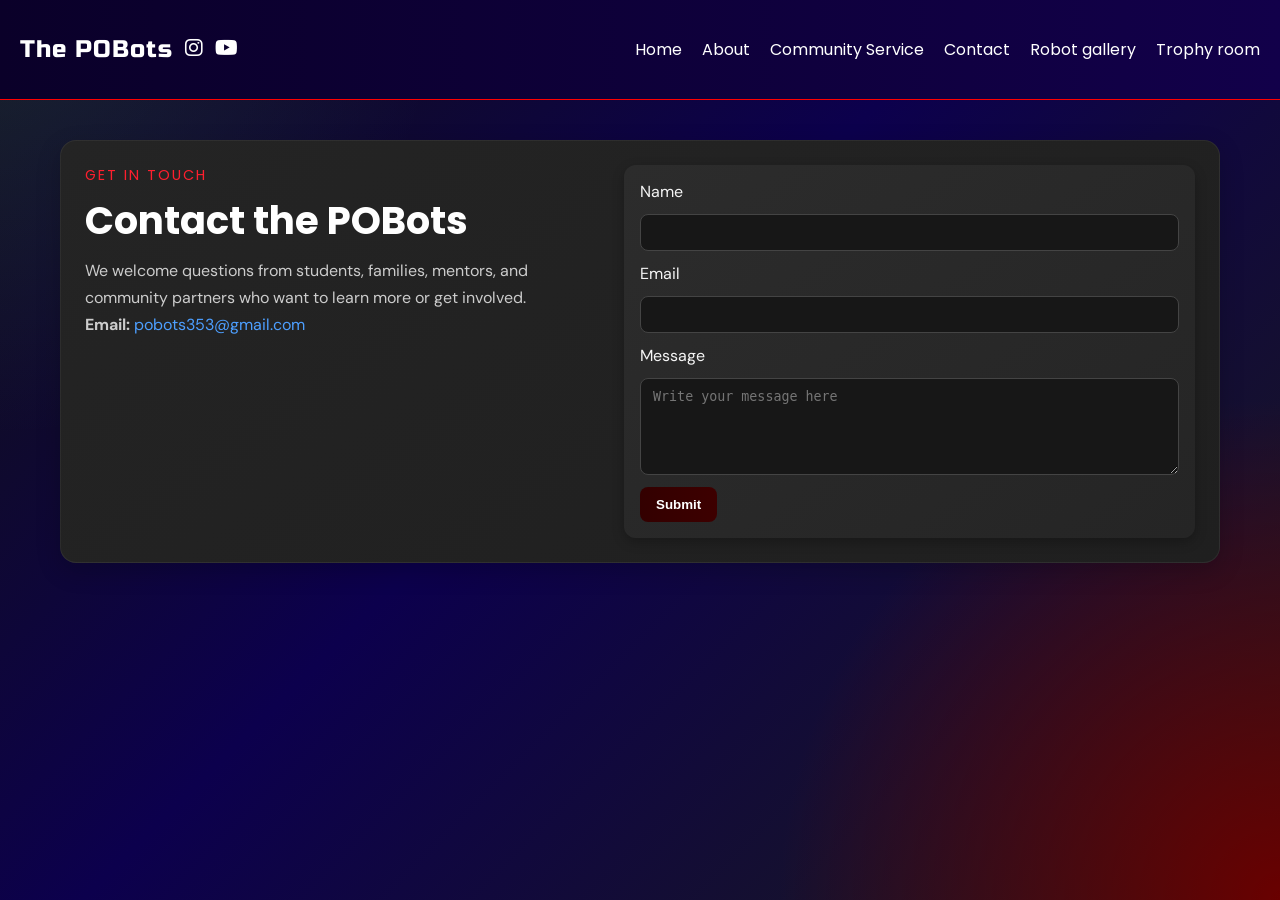
<file: contact.html>
<!DOCTYPE html>
<html lang="en">

<head>
    <meta charset="UTF-8">
    <meta name="viewport" content="width=device-width, initial-scale=1.0">
    <title>Contact | The POBots</title>
    <link rel="stylesheet" href="https://cdnjs.cloudflare.com/ajax/libs/font-awesome/6.5.0/css/all.min.css">
    <link rel="stylesheet" href="styles.css">
    <link rel="preconnect" href="https://fonts.googleapis.com">
    <link rel="preconnect" href="https://fonts.gstatic.com" crossorigin>
    <link href="https://fonts.googleapis.com/css2?family=Poppins:wght@400;500;600;700&display=swap" rel="stylesheet">
    <link rel="stylesheet" href="https://fonts.googleapis.com/css2?family=Russo+One&display=swap">
    <link href="https://fonts.googleapis.com/css2?family=Russo+One&family=DM+Sans&display=swap" rel="stylesheet">
</head>

<body>
    <nav class="navbar">
        <div class="brand-group">
            <a href="home.html" class="site-brand">The POBots</a>
            <a href="https://www.instagram.com/pobots353/" target="_blank"><i class="fa-brands fa-instagram"></i></a>
            <a href="https://www.youtube.com/@FirstTeam353POBots/featured" target="_blank"><i
                    class="fa-brands fa-youtube"></i></a>
        </div>
        <ul id="nav-links">
            <li><a href="index.html">Home</a></li>
            <li><a href="about.html">About</a></li>
            <li><a href="communityservice.html">Community Service</a></li>
            <li><a href="contact.html">Contact</a></li>
            <li><a href="robots.html">Robot gallery</a></li>
            <li><a href="awards.html">Trophy room</a></li>
        </ul>
    </nav>

    <main class="page-shell">
        <section class="page-section contact-grid">
            <div>
                <p class="eyebrow">Get in touch</p>
                <h1 class="page-title">Contact the POBots</h1>
                <p class="page-text">We welcome questions from students, families, mentors, and community partners who
                    want to learn more or get involved.</p>
                <ul class="contact-list">
                    <li><strong>Email:</strong> <a href="mailto:pobots353@gmail.com">pobots353@gmail.com</a></li>
                </ul>
            </div>

            <form class="card contact-form">
                <label for="name">Name</label>
                <input id="name" type="text" placeholder="">
                <label for="email">Email</label>
                <input id="email" type="email" placeholder="">
                <label for="message">Message</label>
                <textarea id="message" rows="5" placeholder="Write your message here"></textarea>
                <button type="submit">Submit</button>
            </form>
        </section>
    </main>
</body>

</html>
</file>
<file: styles.css>
* {
    margin: 0;
    padding: 0;
    box-sizing: border-box;
}

html {
    scroll-behavior: smooth;
}

body {
    background:
        radial-gradient(circle at top left, rgba(77, 159, 255, 0.12), transparent 28%),
        radial-gradient(circle at bottom right, rgb(105, 0, 0), transparent 32%),
        linear-gradient(135deg, #121212 0%, #0c004d 45%, #1b1b1b 100%);
    color: #f5f5f5;
    font-family: 'DM Sans', sans-serif;
    min-height: 100vh;
    display: flex;
    flex-direction: column;
    align-items: center;
    overflow-x: hidden;
}

img {
    display: block;
    width: 100%;
    max-width: 100%;
}

a {
    color: inherit;
    text-decoration: none;
}

@keyframes fadeUp {
    from {
        opacity: 0;
        transform: translateY(20px);
    }

    to {
        opacity: 1;
        transform: translateY(0);
    }
}

@keyframes floatIn {
    from {
        opacity: 0;
        transform: translateY(16px) scale(0.98);
    }

    to {
        opacity: 1;
        transform: translateY(0) scale(1);
    }
}

.navbar {
    font-family: 'Poppins', sans-serif;
    display: flex;
    justify-content: space-between;
    align-items: center;
    background: linear-gradient(90deg, #0a0029 0%, #12004a 100%);
    color: #fff;
    padding: 0 20px;
    height: 100px;
    position: sticky;
    top: 0;
    z-index: 1000;
    width: 100%;
    border-bottom: 1px solid rgb(255, 0, 0);
}

.brand-group {
    display: flex;
    align-items: center;
    gap: 12px;
}

.brand-group a i {
    font-size: 20px;
    color: #fff;
    transition: color .2s;
}

.brand-group a:hover i,
.site-brand:hover {
    color: #ff1f2e;
}

#nav-links {
    list-style: none;
    display: flex;
    gap: 20px;
    margin: 0;
    padding: 0;
    align-items: center;
}

.navbar a {
    color: #fff;
    text-decoration: none;
    transition: color 0.2s ease, transform 0.2s ease;
}

.navbar a:hover {
    color: #ff1f2e;
    transform: translateY(-2px);
}

.site-brand {
    font-family: 'Russo One', sans-serif;
    font-size: 24px;
    color: #fff;
    text-decoration: none;
    letter-spacing: 1px;
    white-space: nowrap;
}

.page-shell {
    width: min(1200px, 100%);
    padding: 40px 20px 80px;
    display: flex;
    flex-direction: column;
    gap: 24px;
}

.page-section {
    background: linear-gradient(145deg, #242424 0%, #1f1f1f 100%);
    border: 1px solid rgba(255, 255, 255, 0.06);
    border-radius: 16px;
    padding: 24px;
    box-shadow: 0 8px 24px rgba(0, 0, 0, 0.2);
    animation: fadeUp 0.7s ease both;
}

.page-header {
    text-align: center;
    margin-bottom: 16px;
}

.page-title {
    font-family: 'Poppins', sans-serif;
    font-size: clamp(2rem, 3vw, 2.8rem);
    color: #fff;
    margin: 0 0 8px;
}

.page-subtitle {
    font-family: 'Poppins', sans-serif;
    font-size: 1.4rem;
    color: #fff;
    margin: 0;
}

.page-intro,
.page-text,
.card p,
.resource-card p,
.contact-list li,
.table-card td {
    color: #ccc;
    line-height: 1.7;
    margin: 0;
}

.eyebrow {
    font-family: 'Poppins', sans-serif;
    color: #ff1f2e;
    letter-spacing: 2px;
    text-transform: uppercase;
    font-size: 0.9rem;
    margin: 0 0 6px;
}

.card-grid {
    display: grid;
    grid-template-columns: repeat(3, minmax(0, 1fr));
    gap: 20px;
}

.card {
    background: linear-gradient(145deg, #2c2c2c 0%, #252525 100%);
    border-radius: 12px;
    padding: 16px;
    display: flex;
    flex-direction: column;
    gap: 10px;
    box-shadow: 0 4px 12px rgba(0, 0, 0, 0.25);
    transition: transform 0.25s ease, box-shadow 0.25s ease;
    animation: floatIn 0.8s ease both;
}

.card:hover,
.resource-card:hover,
.robot-card:hover,
.service-card:hover {
    transform: translateY(-6px);
    box-shadow: 0 10px 24px rgba(0, 0, 0, 0.35);
}

.card img {
    height: 150px;
    object-fit: cover;
    border-radius: 8px;
}

.card h3 {
    color: #fff;
    margin: 0;
}

.about-hero,
.history-section {
    display: grid;
    grid-template-columns: 1.1fr 1fr;
    gap: 24px;
    align-items: center;
}

.about-hero img,
.history-section img {
    height: 100%;
    min-height: 280px;
    object-fit: cover;
    border-radius: 12px;
}

.service-grid {
    display: grid;
    grid-template-columns: repeat(2, minmax(0, 1fr));
    gap: 20px;
}

.service-card img {
    height: 280px;
    object-fit: cover;
    border-radius: 10px;
    object-position: 50% 30%;
}



.service-card .card-title {
    font-family: 'Poppins', sans-serif;
    font-size: 1.1rem;
    color: #fff;
    margin-top: 10px;
}

.resources-section {
    display: flex;
    flex-direction: column;
    gap: 16px;
}

.resource-card {
    border-left: 4px solid #ff1f2e;
    padding: 16px 20px;
    background: linear-gradient(135deg, #2a2a2a 0%, #232323 100%);
    border-radius: 10px;
    transition: transform 0.25s ease, box-shadow 0.25s ease;
}

.resource-card a {
    color: #4d9fff;
    font-weight: 600;
}

.resource-card a:hover {
    color: #7fb7ff;
}

.robots {
    display: grid;
    grid-template-columns: repeat(3, minmax(0, 1fr));
    gap: 20px;
}

.robot-card img {
    height: 220px;
    object-fit: cover;
    border-radius: 10px;
}

.robot-card figcaption {
    text-align: center;
    margin-top: 10px;
    color: #fff;
}

.table-card {
    overflow: hidden;
    border-radius: 12px;
}

.awards {
    width: 100%;
    border-collapse: collapse;
}

.awards th {
    background: linear-gradient(90deg, #003F88 0%, #0057b8 100%);
    color: #fff;
    padding: 12px;
    text-align: left;
    font-family: 'Poppins', sans-serif;
}

.awards td {
    padding: 10px;
    border-bottom: 1px solid #333;
}

.awards tr:hover {
    background: rgba(77, 159, 255, 0.12);
}

.contact-grid {
    display: grid;
    grid-template-columns: 1fr 1.1fr;
    gap: 20px;
}

.contact-list {
    list-style: none;
    display: flex;
    flex-direction: column;
    gap: 10px;
}

.contact-list a {
    color: #4d9fff;
}

.contact-form {
    gap: 12px;
}

.contact-form input,
.contact-form textarea {
    width: 100%;
    padding: 10px 12px;
    border: 1px solid #444;
    border-radius: 8px;
    background: #171717;
    color: #fff;
}

.contact-form button {
    align-self: flex-start;
    padding: 10px 16px;
    border: none;
    border-radius: 8px;
    background: linear-gradient(90deg, #330000 0%, #3d0000 100%);
    color: #ffffff;
    font-weight: 600;
    cursor: pointer;
}

.banner {
    display: flex;
    background-image: linear-gradient(90deg, rgba(193, 18, 31, .5), rgba(0, 63, 136, .5)), url(https://www.chiefdelphi.com/uploads/default/original/3X/c/6/c69bb9f0ba75f14de52830fd1df176c9f1815205.jpeg);
    background-size: cover;
    height: 100vh;
    flex-direction: column;
    background-position: center top;
    background-repeat: no-repeat;
    justify-content: center;
    width: 100%;
    align-items: center;
    position: relative;
}

.banner h1 {
    background: linear-gradient(90deg, #ff1f2e, #4d9fff);
    font-family: 'Russo One', sans-serif;
    text-align: center;
    margin-top: 0;
    font-size: clamp(3rem, 3vw, 100px);
    background-clip: text;
    -webkit-background-clip: text;
    color: transparent;
    position: absolute;
    top: 200px;
    filter: drop-shadow(0 0 20px rgba(0, 0, 0, 0.8));
    animation: floatIn 1s ease both;
}

.ACTION {
    background: linear-gradient(90deg, #ff0000, #0077ff);
    font-family: 'Climate Crisis', sans-serif;
    font-weight: 10;
    text-align: center;
    margin-top: 20px;
    font-size: clamp(3rem, 8vw, 100px);
    background-clip: text;
    -webkit-background-clip: text;
    color: transparent;
    filter: drop-shadow(0 0 20px rgba(0, 0, 0, 0.8));
}

#team-logo {
    max-width: 55%;
    position: absolute;
    top: 350px;
    filter: drop-shadow(20px 0 20px rgba(0, 0, 0, .9));
    animation: floatIn 1.1s ease both;
}

.carousel {
    position: relative;
    max-width: 900px;
    margin: 40px auto;
    overflow: hidden;
}

.carousel-track-container {
    overflow: hidden;
}

.carousel-track {
    display: flex;
    transition: transform .5s ease;
    list-style: none;
    padding: 0;
    margin: 0;
}

.carousel-slide {
    min-width: 100%;
    box-sizing: border-box;
}

.carousel-slide img {
    width: 100%;
    display: block;
    border-radius: 12px;
}

.carousel-button {
    position: absolute;
    top: 50%;
    transform: translateY(-50%);
    background: rgba(0, 0, 0, .55);
    color: #fff;
    border: none;
    padding: 12px 18px;
    cursor: pointer;
    font-size: 24px;
    border-radius: 50%;
    transition: transform 0.2s ease, background 0.2s ease;
}

.carousel-button:hover {
    transform: translateY(-50%) scale(1.08);
    background: rgba(255, 31, 46, 0.8);
}

.carousel-button.prev {
    left: 16px;
}

.carousel-button.next {
    right: 16px;
}

@media (max-width: 900px) {

    .about-hero,
    .history-section,
    .contact-grid {
        grid-template-columns: 1fr;
    }

    .card-grid,
    .service-grid,
    .robots {
        grid-template-columns: repeat(2, minmax(0, 1fr));
    }
}

@media (max-width: 600px) {

    .card-grid,
    .service-grid,
    .robots {
        grid-template-columns: 1fr;
    }
}

.home-intro {
    text-align: center;
}

.home-intro .page-intro {
    max-width: 800px;
    margin: 0 auto;
}
</file>
